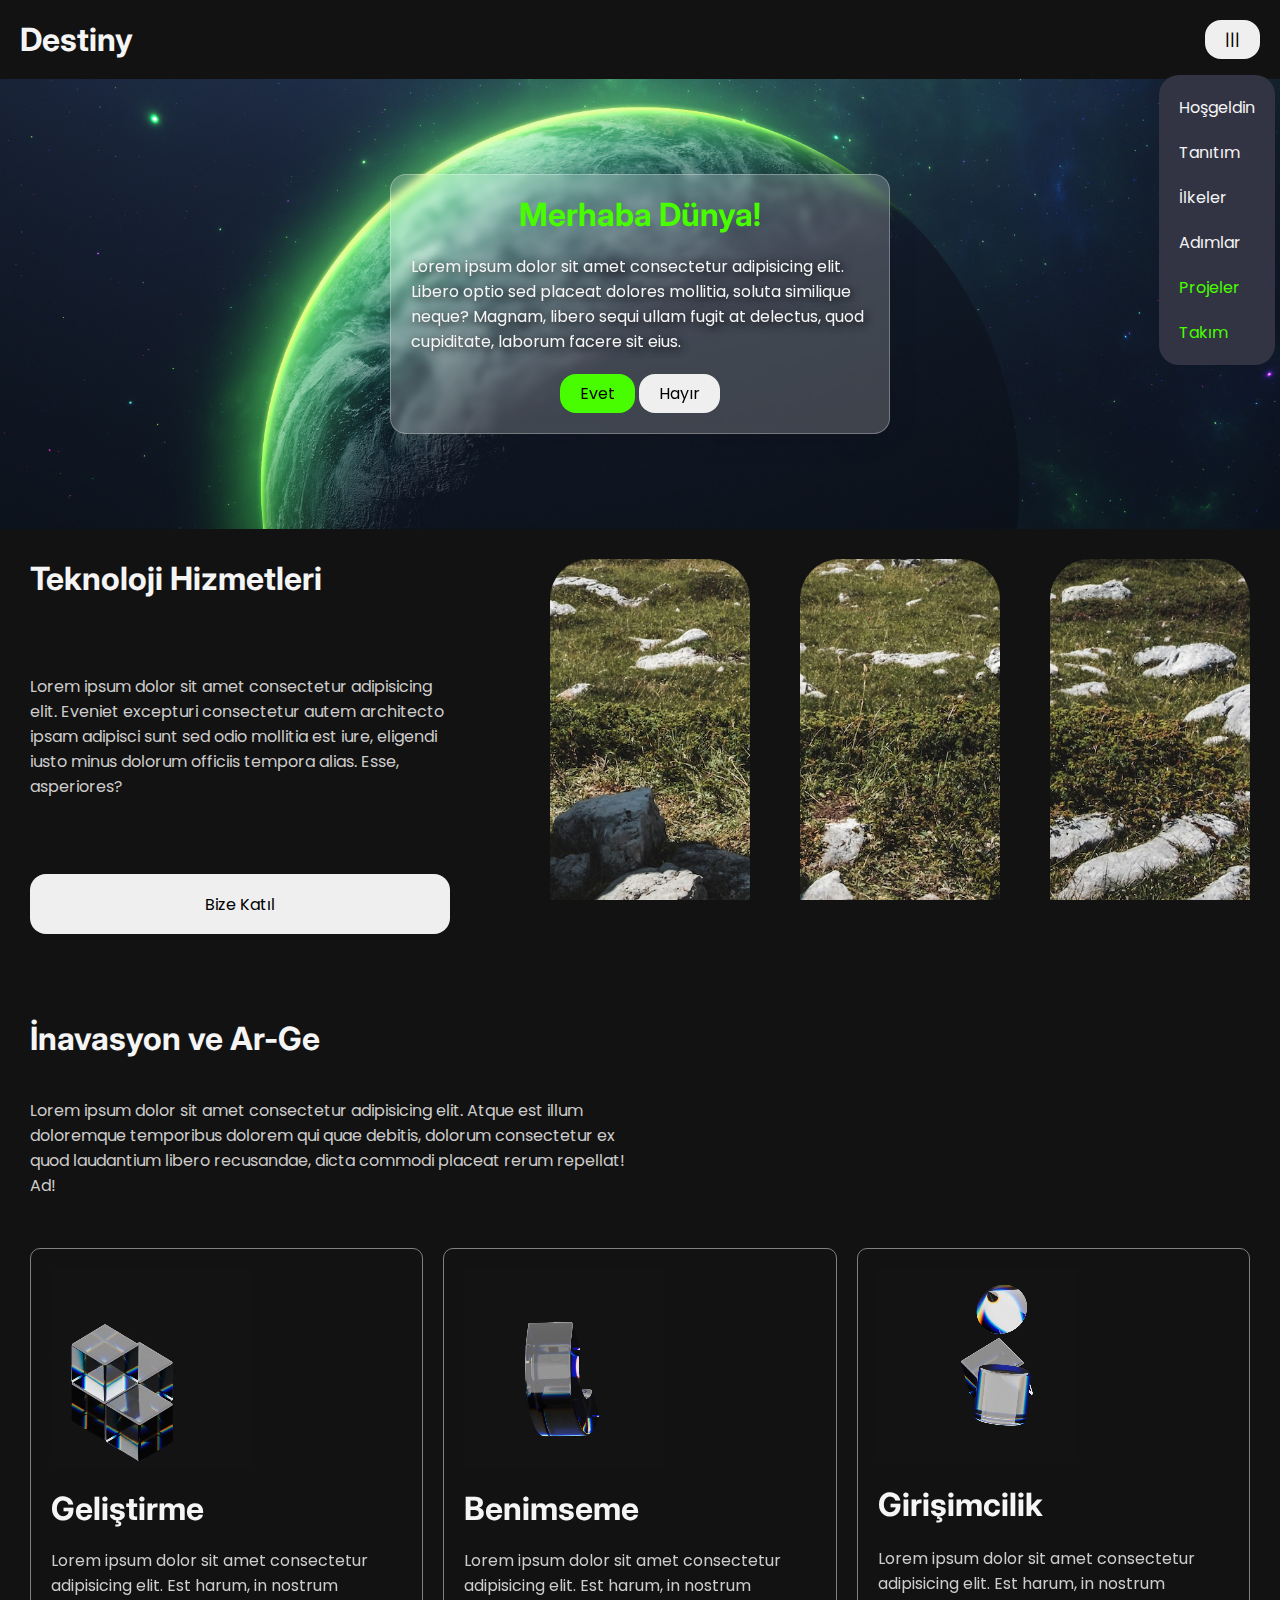
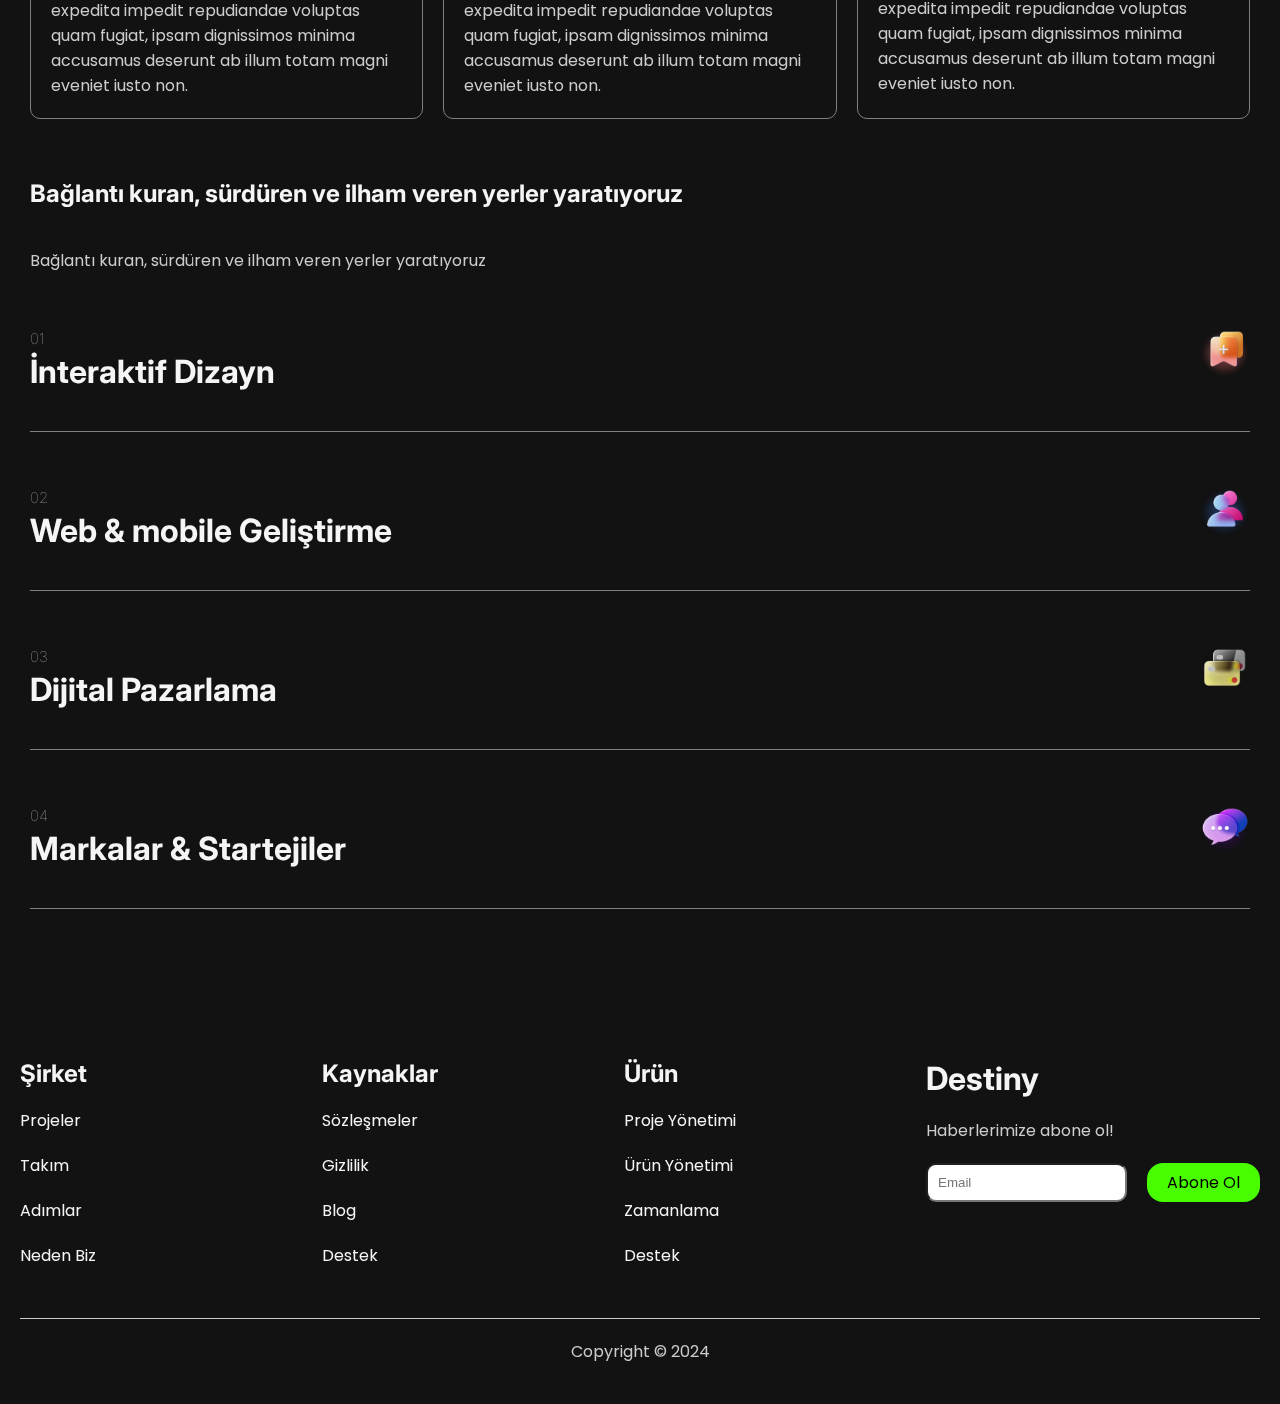
<file: index.html>
<!DOCTYPE html>
<html lang="en">

<head>
    <meta charset="UTF-8">
    <meta name="viewport" content="width=device-width, initial-scale=1.0">
    <title>Document</title>
    <link rel="stylesheet" href="style.css">
</head>

<body>
    <!--header-area-->
    <header class="">
        <h1><a href="/">Destiny</a></h1>
        <nav class="toggle">
            <a href="#hero">Hoşgeldin</a>
            <a href="#window-sec">Tanıtım</a>
            <a href="#cards-sec">İlkeler</a>
            <a href="#list-sec">Adımlar</a>
            <a href="projects.html" class="spec-link">Projeler</a>
            <a href="team.html" class="spec-link">Takım</a>
        </nav>
        <button class="nav-btn">|||</button>
    </header>
    <!--karşılama kısmı-->
    <div id="hero">
        <div id="hero-inner">
            <h1>Merhaba Dünya!</h1>
            <p>Lorem ipsum dolor sit amet consectetur adipisicing elit. Libero optio sed placeat dolores mollitia,
                soluta similique neque? Magnam, libero sequi ullam fugit at delectus, quod cupiditate, laborum facere
                sit eius.</p>
            <div class="buttons">
                <button>Evet</button>
                <button>Hayır</button>
            </div>
        </div>
    </div>
    <!--Ana içerik-->
    <main>
        <!--pencereler alanı-->
        <section id="window-sec">
            <div class="window-sec-info">
                <h1>Teknoloji Hizmetleri</h1>
                <p>Lorem ipsum dolor sit amet consectetur adipisicing elit. Eveniet excepturi consectetur autem
                    architecto ipsam adipisci sunt sed odio mollitia est iure, eligendi iusto minus dolorum officiis
                    tempora alias. Esse, asperiores?</p>
                <button>Bize Katıl</button>
            </div>
            <div class="windows">
                <div class="window"></div>
                <div class="window"></div>
                <div class="window"></div>
            </div>
        </section>
        <!--Kartlar Alanı-->
        <section id="cards-sec">
            <div class="cards-sec-info">
                <h1>İnavasyon ve Ar-Ge</h1>
                <p>Lorem ipsum dolor sit amet consectetur adipisicing elit. Atque est illum doloremque temporibus
                    dolorem qui quae debitis, dolorum consectetur ex quod laudantium libero recusandae, dicta commodi
                    placeat rerum repellat! Ad!</p>
            </div>
            <div class="cards">
                <div class="card">
                    <video>
                        <source src="images/first.mp4">
                    </video>
                    <h1>Geliştirme</h1>
                    <p>Lorem ipsum dolor sit amet consectetur adipisicing elit. Est harum, in nostrum expedita impedit
                        repudiandae voluptas quam fugiat, ipsam dignissimos minima accusamus deserunt ab illum totam
                        magni eveniet iusto non.</p>
                </div>
                <div class="card">
                    <video>
                        <source src="images/second.mp4">
                    </video>
                    <h1>Benimseme</h1>
                    <p>Lorem ipsum dolor sit amet consectetur adipisicing elit. Est harum, in nostrum expedita impedit
                        repudiandae voluptas quam fugiat, ipsam dignissimos minima accusamus deserunt ab illum totam
                        magni eveniet iusto non.</p>
                </div>
                <div class="card">
                    <video>
                        <source src="images/third.mp4">
                    </video>
                    <h1>Girişimcilik</h1>
                    <p>Lorem ipsum dolor sit amet consectetur adipisicing elit. Est harum, in nostrum expedita impedit
                        repudiandae voluptas quam fugiat, ipsam dignissimos minima accusamus deserunt ab illum totam
                        magni eveniet iusto non.</p>
                </div>
            </div>
        </section>
        <!--List Alanı-->
        <section id="list-sec">
            <div class="info">
                <h2>Bağlantı kuran, sürdüren ve ilham veren yerler yaratıyoruz</h2>
                <p>Bağlantı kuran, sürdüren ve ilham veren yerler yaratıyoruz</p>
            </div>
            <ul>
                <li>
                    <h1>
                        <span>01</span> <br>
                        İnteraktif Dizayn
                    </h1>
                    <img src="images/bookmark.png">
                </li>
                <li>
                    <h1>
                        <span>02</span> <br>
                        Web & mobile Geliştirme
                    </h1>
                    <img src="images/contacts.png">
                </li>
                <li>
                    <h1>
                        <span>03</span> <br>
                        Dijital Pazarlama
                    </h1>
                    <img src="images/cards.png">
                </li>
                <li>
                    <h1>
                        <span>04</span> <br>
                        Markalar & Startejiler
                    </h1>
                    <img src="images/Chat.png">
                </li>
            </ul>
        </section>
    </main>
    <!--footer area-->
    <footer>
        <div class="links">
            <div class="link-area">
                <h2>Şirket</h2>
                <a href="projects.html">Projeler</a>
                <a href="team.html">Takım</a>
                <a href="">Adımlar</a>
                <a href="">Neden Biz</a>
            </div>
            <div class="link-area">
                <h2>Kaynaklar</h2>
                <a href="">Sözleşmeler</a>
                <a href="">Gizlilik</a>
                <a href="">Blog</a>
                <a href="">Destek</a>
            </div>
            <div class="link-area">
                <h2>Ürün</h2>
                <a href="">Proje Yönetimi</a>
                <a href="">Ürün Yönetimi</a>
                <a href="">Zamanlama</a>
                <a href="">Destek</a>
            </div>
            <div class="link-area">
                <h1>Destiny</h1>
                <p>Haberlerimize abone ol!</p>
                <form>
                    <input type="text" placeholder="Email">
                    <button>Abone Ol</button>
                </form>
            </div>
        </div>
        <p class="bottom">Copyright &copy; 2024</p>
    </footer>
</body>

</html>
</file>
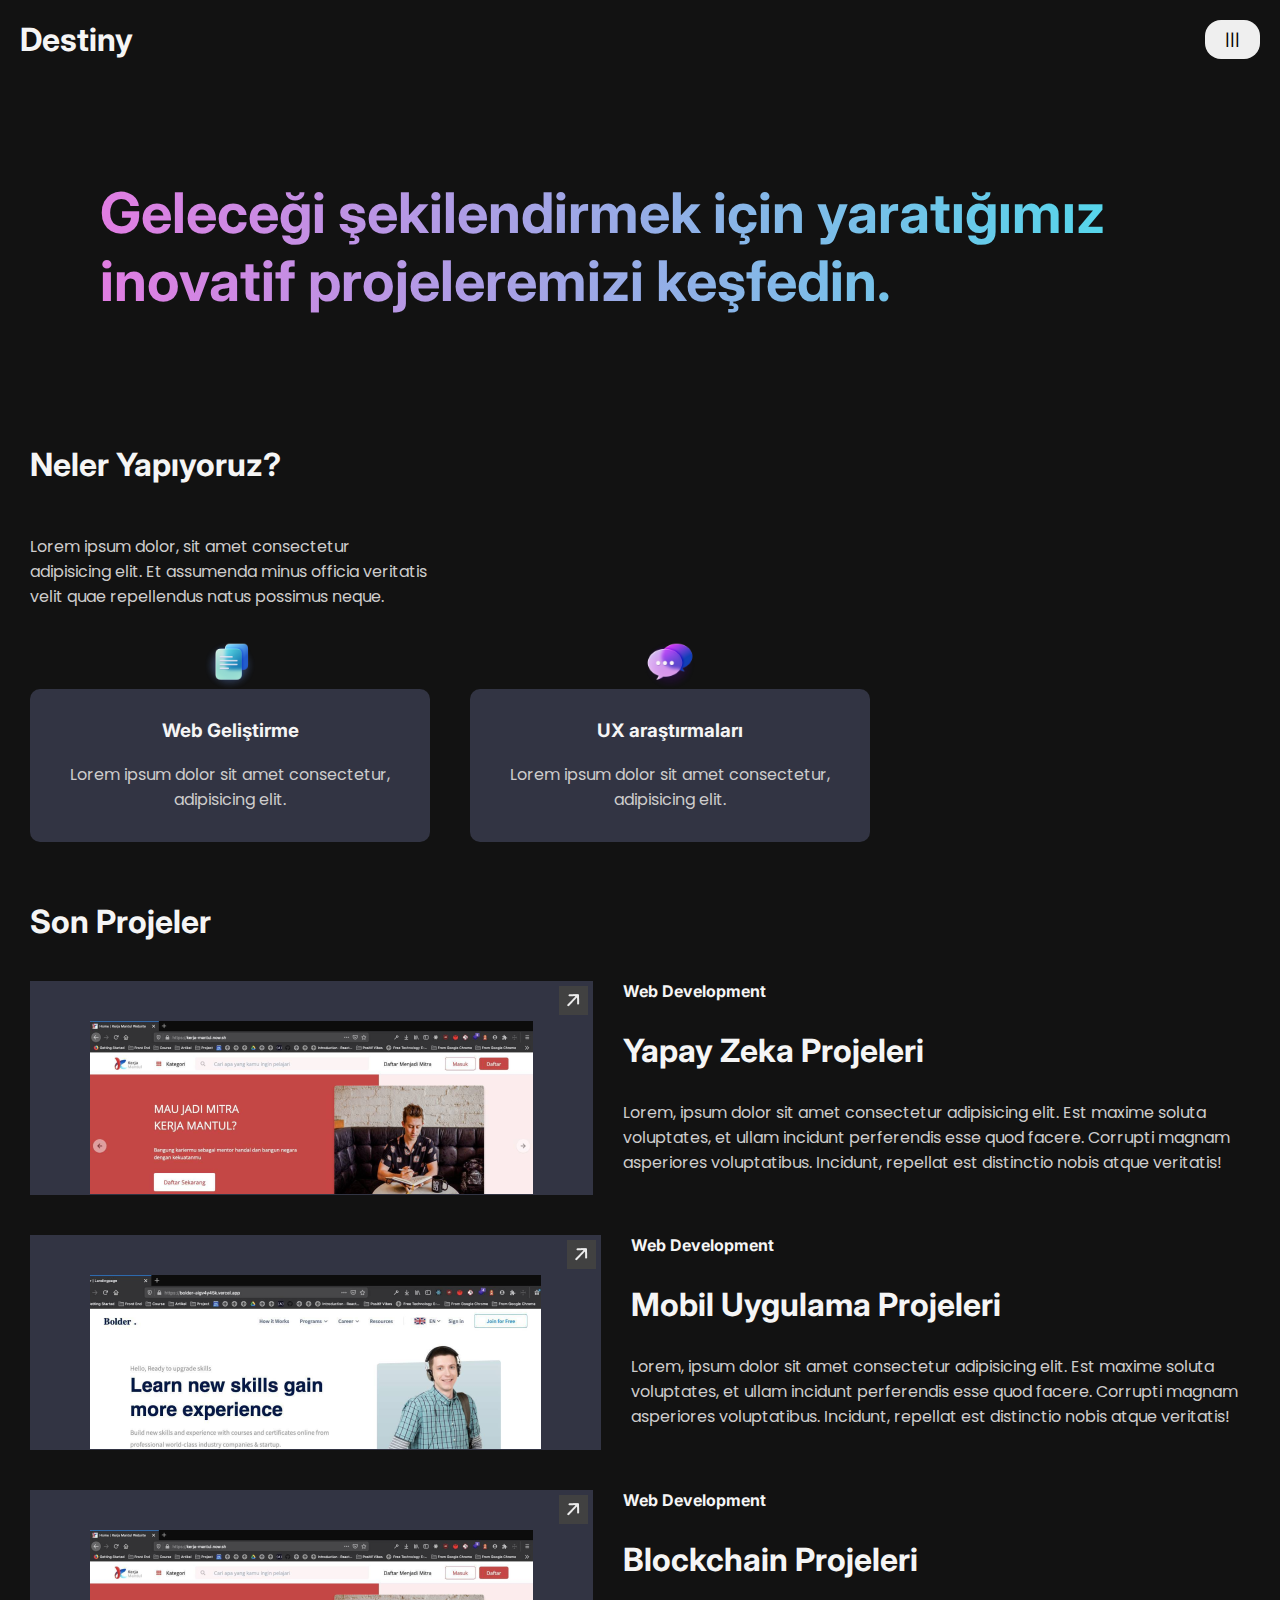
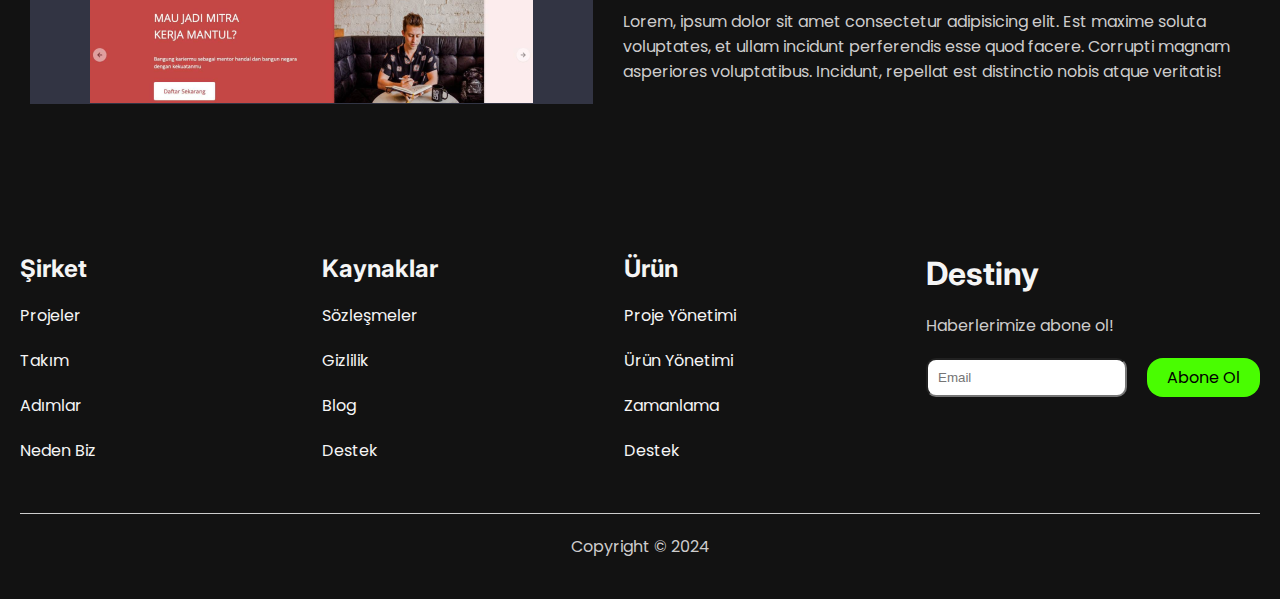
<file: projects.html>
<!DOCTYPE html>
<html lang="en">

<head>
    <meta charset="UTF-8">
    <meta name="viewport" content="width=device-width, initial-scale=1.0">
    <title>Document</title>
    <link rel="stylesheet" href="style.css">
</head>

<body>
    <!--header area-->
    <header>
        <h1><a href="/">Destiny</a></h1>
        <nav>
            <a href="">Hoşgeldin</a>
            <a href="">Tanıtım</a>
            <a href="index.html" class="spec-link">Ana sayfa</a>
            <a href="team.html" class="spec-link">Takım</a>
        </nav>
        <button class="nav-btn">|||</button>
    </header>

    <main>
        <h1 class="welcome">
            Geleceği şekilendirmek için yaratığımız inovatif projeleremizi keşfedin.
        </h1>
        <!--neler yapıyoruz alanı-->
        <section id="what-sec">
            <div class="info">
                <h1>Neler Yapıyoruz?</h1>
                <p>Lorem ipsum dolor, sit amet consectetur adipisicing elit. Et assumenda minus officia veritatis velit
                    quae repellendus natus possimus neque.</p>
            </div>
            <div class="cards">
                <div class="what-card">
                    <img src="./images/docs.png" alt="">
                    <h3>Web Geliştirme</h3>
                    <p>Lorem ipsum dolor sit amet consectetur, adipisicing elit.</p>
                </div>
                <div class="what-card">
                    <img src="./images/Chat.png" alt="">
                    <h3>UX araştırmaları</h3>
                    <p>Lorem ipsum dolor sit amet consectetur, adipisicing elit.</p>
                </div>
            </div>
        </section>
        <!--projeler alanı-->
        <section id="projects-sec">
            <h1>Son Projeler</h1>
            <div class="project">
                <div class="project-image">
                    <span class="icon">
                        <img src="./images/arrow.png" alt="">
                    </span>
                    <img src="./images/project1.png" alt="">
                </div>
                <div class="project-info">
                    <h4>Web Development</h4>
                    <h1>Yapay Zeka Projeleri</h1>
                    <p>Lorem, ipsum dolor sit amet consectetur adipisicing elit. Est maxime soluta voluptates, et ullam
                        incidunt perferendis esse quod facere. Corrupti magnam asperiores voluptatibus. Incidunt,
                        repellat est distinctio nobis atque veritatis!</p>
                </div>
            </div>
            <div class="project">
                <div class="project-image">
                    <span class="icon">
                        <img src="./images/arrow.png" alt="">
                    </span>
                    <img src="./images/project2.png" alt="">
                </div>
                <div class="project-info">
                    <h4>Web Development</h4>
                    <h1>Mobil Uygulama Projeleri</h1>
                    <p>Lorem, ipsum dolor sit amet consectetur adipisicing elit. Est maxime soluta voluptates, et ullam
                        incidunt perferendis esse quod facere. Corrupti magnam asperiores voluptatibus. Incidunt,
                        repellat est distinctio nobis atque veritatis!</p>
                </div>
            </div>
            <div class="project">
                <div class="project-image">
                    <span class="icon">
                        <img src="./images/arrow.png" alt="">
                    </span>
                    <img src="./images/project1.png" alt="">
                </div>
                <div class="project-info">
                    <h4>Web Development</h4>
                    <h1>Blockchain Projeleri</h1>
                    <p>Lorem, ipsum dolor sit amet consectetur adipisicing elit. Est maxime soluta voluptates, et ullam
                        incidunt perferendis esse quod facere. Corrupti magnam asperiores voluptatibus. Incidunt,
                        repellat est distinctio nobis atque veritatis!</p>
                </div>
            </div>
        </section>
    </main>

    <!--footer area-->
    <footer>
        <div class="links">
            <div class="link-area">
                <h2>Şirket</h2>
                <a href="projects.html">Projeler</a>
                <a href="team.html">Takım</a>
                <a href="">Adımlar</a>
                <a href="">Neden Biz</a>
            </div>
            <div class="link-area">
                <h2>Kaynaklar</h2>
                <a href="">Sözleşmeler</a>
                <a href="">Gizlilik</a>
                <a href="">Blog</a>
                <a href="">Destek</a>
            </div>
            <div class="link-area">
                <h2>Ürün</h2>
                <a href="">Proje Yönetimi</a>
                <a href="">Ürün Yönetimi</a>
                <a href="">Zamanlama</a>
                <a href="">Destek</a>
            </div>
            <div class="link-area">
                <h1>Destiny</h1>
                <p>Haberlerimize abone ol!</p>
                <form>
                    <input type="text" placeholder="Email">
                    <button>Abone Ol</button>
                </form>
            </div>
        </div>
        <p class="bottom">Copyright &copy; 2024</p>
    </footer>
</body>

</html>
</file>
<file: style.css>
@import url('https://fonts.googleapis.com/css2?family=Inter:wght@100;300;400;500;600;700;800;900&family=Poppins:ital,wght@0,100;0,200;0,300;0,400;0,500;0,600;0,700;0,800;0,900;1,200;1,300;1,400&display=swap');

* {
    margin: 0;
    padding: 0;
    box-sizing: border-box;
}

/* Değişkinler */
:root {
    --green: #49fd01;
    --white: #f5f5f5;
    --gray: #cdcccc;
    --black: #121212;
}

/* standart tanımlama ve stil sıfırlama*/
a {
    text-decoration: none;
    color: var(--white);
}

h1,
h2,
h3,
h4 {
    font-family: "Inter";
    color: var(--white);
}

p {
    font-family: "Poppins";
    color: var(--gray);
}

section {
    padding: 30px;
}

button {
    font-family: "Poppins";
    border: none;
    cursor: pointer;
    padding: 7px 20px;
    font-size: 16px;
    border-radius: 16px;
    transition: all 0.3s;

}

button:hover {
    /* boyutun oran bazında değiştirmeye yarar*/
    scale: 0.95;
    /* arka kısma gölgelendirme verir */
    box-shadow: 2px 2px 20px var(--gray);
}

html {
    scroll-behavior: smooth;
}

/* Ana Sitiller */
body {
    background-color: var(--black);
    font-family: "Poppins";
}

/* Header */
header {
    display: flex;
    justify-content: space-between;
    align-items: center;
    padding: 20px;
    position: sticky;
    top: 0;
    background-color: var(--black);
    z-index: 999;
}

header .nav-btn {
    display: none;
}

header nav {
    display: flex;
    gap: 20px;
}

header nav .spec-link {
    color: var(--green);
}

/* footer */

footer {
    margin-top: 100px;
    padding: 20px;
}

footer .links {
    display: grid;
    /*gride sutun sayısını berlirler*/
    grid-template-columns: repeat(4, 1fr);
    /*yalnızca sütünlar arası boşluk verir*/
    column-gap: 20px;
}

footer .links .link-area {
    display: flex;
    flex-direction: column;
    gap: 20px;
}

footer form {
    display: flex;
    gap: 20px;
}

footer form input {
    padding: 5px 10px;
    border-radius: 10px;
    max-height: 50px;
    outline: none;

}

footer form button {
    background-color: var(--green);
    /*button içindeki yazının alt satıra geçmesini engeller*/
    white-space: nowrap;
}

footer .bottom {
    text-align: center;
    margin-top: 50px;
    border-top: 1px solid var(--gray);
    padding: 20px;
}

/* hero */

#hero {
    background: url(images/back.jpg);
    height: 50vh;
    background-size: cover;
    /*sayfada yer alan fotoyu sabitler*/
    background-attachment: fixed;
    display: flex;
    align-items: center;
}

#hero-inner {
    border: 1px solid red;
    max-width: 500px;
    display: flex;
    flex-direction: column;
    align-items: center;
    gap: 20px;
    padding: 20px;
    margin-left: 20px;
    /* cam Efekti */
    /* From https://css.glass */
    background: rgba(255, 255, 255, 0.2);
    border-radius: 16px;
    box-shadow: 0 4px 30px rgba(0, 0, 0, 0.1);
    backdrop-filter: blur(3.5px);
    -webkit-backdrop-filter: blur(3.5px);
    border: 1px solid rgba(255, 255, 255, 0.29);
}

#hero-inner h1 {
    color: #49fd01;
}

#hero-inner p {
    text-shadow: 2px 2px 10px black;
    color: #f5f5f5;
}

#hero-inner button:nth-child(1) {
    background: var(--green);
}

/* pencereler Alanı */
#window-sec {
    display: flex;
    justify-content: space-between;
    gap: 100px;
}

.window-sec-info {
    max-width: 600px;
    display: grid;
    gap: 30px;
}

.window-sec-info button {
    max-height: 60px;
}

.windows {
    display: grid;
    grid-template-columns: auto auto auto;
    gap: 50px;
}

.windows .window {
    min-width: 200px;
    height: 400px;
    background: url(images/sec2.jpg);
    background-size: cover;
    background-attachment: fixed;
    border-radius: 40px 40px 0 0;
}

.windows .window:nth-child(2) {
    border-radius: 40px;
}

/* kartlar alanı*/
.cards-sec-info {
    display: grid;
    max-width: 600px;
    gap: 40px;
}

.cards {
    display: grid;
    grid-template-columns: repeat(3, 1fr);
    gap: 20px;
}

.card {
    border: 1px solid gray;
    display: grid;
    gap: 20px;
    padding: 20px;
    margin-top: 50px;
    border-radius: 10px;
}

.card video {
    max-width: 200px;
}

/* List Alanı */
.list-sec {
    margin: 50px 0;
}

#list-sec .info {
    display: flex;
    justify-content: space-between;
    gap: 40px;
}

#list-sec .info h2,
.info p {
    max-width: 400px;
}

#list-sec ul li {
    display: flex;
    justify-content: space-between;
    align-items: center;
    border-bottom: 1px solid gray;
    margin-top: 40px;
    padding-bottom: 40px;
}

#list-sec ul li img {
    width: 50px;
}

#list-sec ul li h1 span {
    color: gray;
    font-weight: 150;
    font-size: 15px;
    margin-bottom: 8%;

}

/* projeler sayfası*/
.welcome {
    max-width: 1300px;
    font-size: 56px;
    padding: 100px;
    background-image: linear-gradient(270deg, #3ee5ec 0%, #EE74E1 100%);

    /* arkaplanı yazıya aktarma*/
    -webkit-background-clip: text;
    /* yazıya aktardığımız arka planı görme */
    -webkit-text-fill-color: transparent;
}

#what-sec {
    display: flex;
    justify-content: space-between;
    gap: 40px;
}

#what-sec .info {
    max-width: 400px;
}

#what-sec .info h1 {
    margin-bottom: 50px;
}

#what-sec .cards {
    display: flex;
    gap: 100px;
}

#what-sec .cards .what-card {
    min-width: 200px;
    max-width: 400px;
    display: flex;
    flex-direction: column;
    align-items: center;
    gap: 20px;
    text-align: center;
    background-color: #323443;
    border-radius: 10px;
    padding: 30px 20px;
    position: relative;
}

#what-sec .cards .what-card img {
    position: absolute;
    width: 50px;
    top: -50px;
}

/* Projler Aalnı */

#projects-sec {
    display: flex;
    flex-direction: column;
    gap: 40px;
}

#projects-sec .project {
    display: flex;
    gap: 30px;
}

.project-image {
    display: flex;
    align-items: end;
    background: #323443;
    position: relative;
    padding: 40px 60px 1px;
}

.project-image:hover {
    background: linear-gradient(45deg, #c899ff 0%, #43dce7 52%, #49f5a2 90%);
    cursor: pointer;
}

.project-image .icon {
    position: absolute;
    right: 5px;
    top: 5px;
    background-color: #414141;
    display: flex;
}

.project-info {
    display: flex;
    flex-direction: column;
    max-width: 700px;
    gap: 30px;
}

/* Takım Sayfası */
#count-sec {
    display: flex;
    justify-content: space-between;
    align-items: center;
    gap: 50px;
}

.count-sec-left {
    display: flex;
    flex-direction: column;
    gap: 50px;
}

.count-sec-left .counter {
    padding: 20px;
    border: 1px solid red;
    /* From https://css.glass */
    background: rgba(255, 255, 255, 0.08);
    border-radius: 16px;
    box-shadow: 0 4px 30px rgba(0, 0, 0, 0.1);
    backdrop-filter: blur(5.1px);
    -webkit-backdrop-filter: blur(5.1px);
    border: 1px solid rgba(255, 255, 255, 0.3);
}

.counter .boxes {
    display: grid;
    grid-template-columns: repeat(4, 1fr);
    column-gap: 20px;
    margin-top: 20px;
}

.boxes .box {
    background-color: #000115;
    padding: 10px;
    /* aşağdaki 4 kodun görevini text-align tek başına karşılar*/
    /* display: flex;
    justify-content: center;
    flex-direction: column;
    align-items: center;*/
    text-align: center;
}

.count-sec-left .buttons {
    display: flex;
    gap: 20px;
}

.count-sec-left .buttons button {
    background-color: transparent;
    color: white;
    border: 1px solid #30a900;
}

.count-sec-left .buttons button:hover {
    background-color: #30a900;
}

.count-sec-right img {
    border-radius: 10px;
}

/* resimler Alanı*/
#images-sec {
    display: flex;
    justify-content: space-between;
    gap: 20px;
}

.img-wrapper {
    position: relative;
}

.img-wrapper img {
    width: 400px;
    border-radius: 20px;
}

.img-wrapper h1 {
    position: absolute;
    bottom: 0;
    width: 100%;
    text-align: center;
    padding: 20px;
    /* From https://css.glass */
    background: rgba(255, 255, 255, 0.08);
    border-radius: 16px;
    box-shadow: 0 4px 30px rgba(0, 0, 0, 0.1);
    backdrop-filter: blur(5.1px);
    -webkit-backdrop-filter: blur(5.1px);
    border: 1px solid rgba(255, 255, 255, 0.85);
}

/* Bağış Alanı */
#donate-sec {
    position: relative;
    display: inline-block;
    left: 50%;
    transform: translateX(-50%);
}

.donate-sec-info {
    display: flex;
    justify-content: space-between;
    margin-bottom: 30px;
}

.donate-sec-content {
    display: grid;
    grid-template-columns: repeat(4, 200px);
    justify-content: center;
    gap: 40px;
}

.donate-sec-people {
    display: flex;
    color: white;
    background: #640863;
    padding: 10px;
    gap: 10px;
    border-radius: 60px;
}

.donate-sec-people img {
    width: 50px;
    height: 50px;
    border-radius: 50%;
}







/*! Responsive yapılar */
/* ekran boyutu 800px altındayken çalışır */
@media (max-width:800px) {}

    /* header alanı */
    header nav {
        display: none;
    }

    header .nav-btn {
        display: block;
    }
    .toggle{
        display: flex;
        position: fixed;
        flex-direction: column;
        background: #323443;
        border-radius: 20px;
        padding: 20px;
        top: 75px;
        right: 5px;
    }
    /* hero alanı */

    #hero {
        justify-content: center;
        align-items: center;
    }

    #hero-inner {
        margin: 40px;
    }

    /* list alanı*/
    #list-sec {
        padding: 30px;
    }

    #list-sec .info {
        flex-direction: column;
    }

    #list-sec .info h2,
    .info p {
        /*bu stile hiç değer ataması yapılmamış gibi davranır*/
        max-width: unset;
    }

    #what-sec {
        flex-direction: column;
    }

    #what-sec .info {
        margin-bottom: 40px;
        flex-direction: column;

    }

    #what-sec .cards {
        gap: 40px;
    }

    /*takım sayfası*/
    #count-sec {
        flex-direction: column-reverse;
    }

    #count-sec .buttons {
        font-size: 15px;
        justify-content: space-between;
    }

    /* bağış alanı*/
    .donate-sec-content {
        grid-template-columns: repeat(2, 200px);
    }

    @media (max-width:1000px) {

        /* footer alanı */
        footer .links {
            grid-template-columns: 1fr 1fr;
            row-gap: 50px;
            padding: 40px;
            column-gap: 100px;
        }

        footer form {
            flex-direction: column;
        }

        footer form input {
            max-width: 200px;
        }


        /* kartlar alanı*/
        .cards {
            grid-template-columns: 1fr;
            /* grid yapısında çalışır ortamak için */
            place-items: center;
        }

        .card {
            max-width: 400px;
        }
    }

    /* ekran boyutu 1200px altındayken çalışır */
    @media (max-width: 1200px) {

        /* window alanı */
        #window-sec {
            flex-direction: column;
            align-items: center;
        }

        .windows .window {
            height: 300px;
        }
        /* what section*/
        #what-sec{
            flex-direction: column;
            gap: 50px;
        }
        #what-sec .info{
            display: flex;
            gap: 20px;
            max-width: unset;
        }
        #what-sec .info p{
            max-width: unset;
        }
        #what-sec .info h1{
            white-space: nowrap;
        }

    }

    /* ekran boyutu 1000px üstündeyken çalışır */
    @media (min-width: 1000px) {}
</file>
